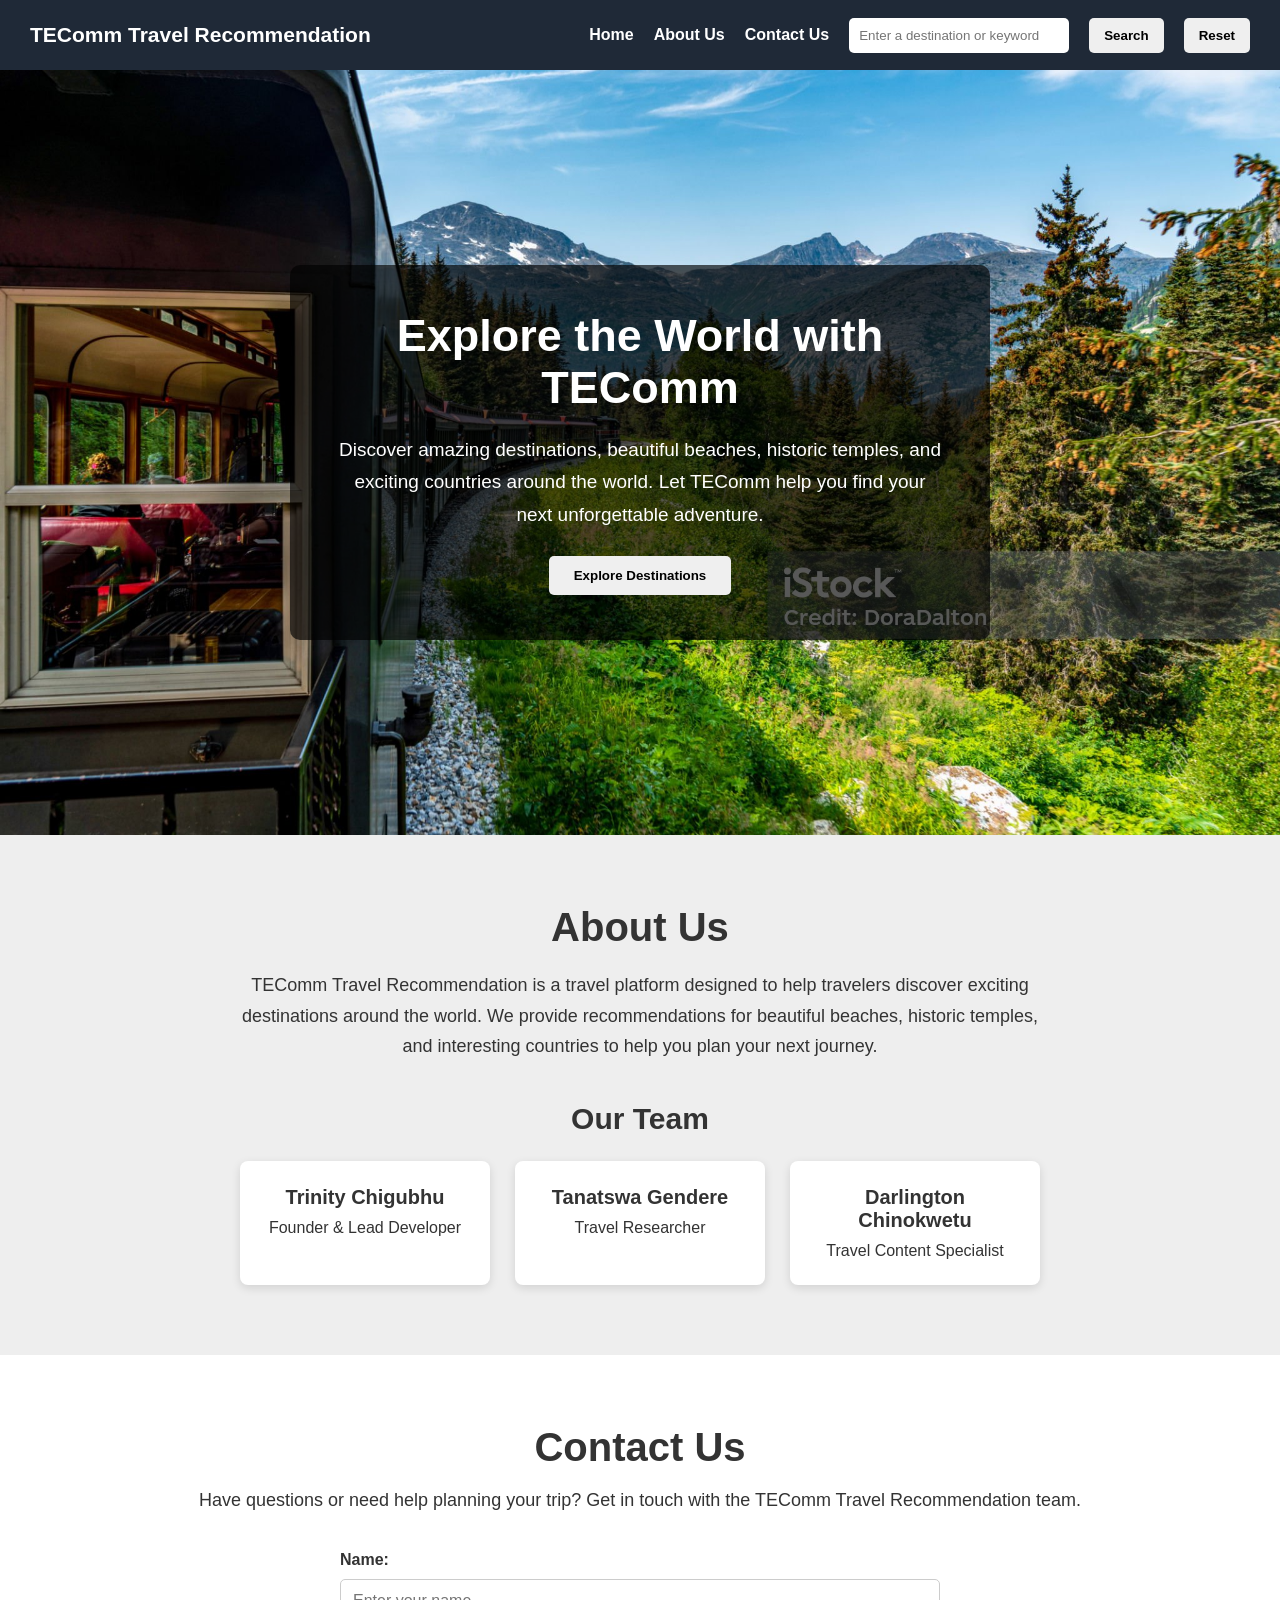
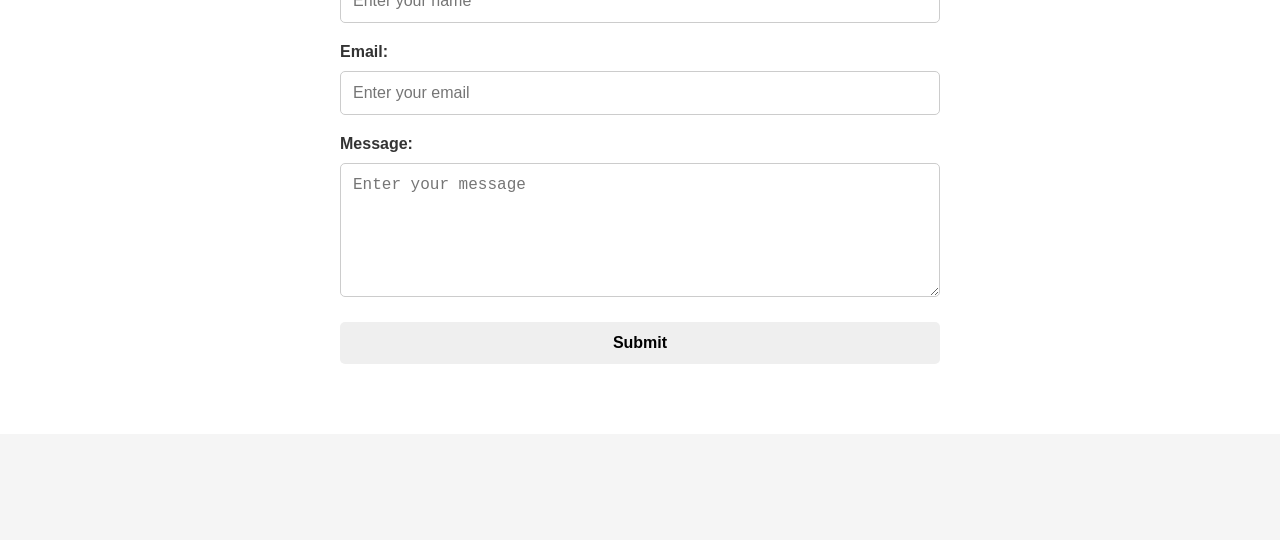
<file: index.html>
<!DOCTYPE html>
<html lang="en">

<head>
    <meta charset="UTF-8">
    <meta name="viewport" content="width=device-width, initial-scale=1.0">
    <title>TEComm Travel Recommendation</title>
    <link rel="stylesheet" href="travel_recommendation.css">

</head>

<body>

    <!-- Navigation Bar -->
    <nav>
        <h2>TEComm Travel Recommendation</h2>

        <a href="#home">Home</a>
        <a href="#about">About Us</a>
        <a href="#contact">Contact Us</a>

        <input 
            type="text" 
            id="searchInput" 
            placeholder="Enter a destination or keyword"
        >

        <button id="searchButton">Search</button>
        <button id="resetButton">Reset</button>
    </nav>
    <!-- Home Section -->
    <section id="home" class="home-section">

        <div class="home-content">
            <h1>Explore the World with TEComm</h1>

            <p>
                Discover amazing destinations, beautiful beaches, historic
                temples, and exciting countries around the world.
                Let TEComm help you find your next unforgettable adventure.
            </p>

            <button>Explore Destinations</button>
        </div>

    </section>
    <!-- About Us Section -->
    <section id="about">
    
        <h1>About Us</h1>
    
        <p>
            TEComm Travel Recommendation is a travel platform designed to help
            travelers discover exciting destinations around the world.
            We provide recommendations for beautiful beaches, historic temples,
            and interesting countries to help you plan your next journey.
        </p>
    
        <h2>Our Team</h2>
    
        <div class="team">
        
            <div class="team-member">
                <h3>Trinity Chigubhu</h3>
                <p>Founder & Lead Developer</p>
            </div>
        
            <div class="team-member">
                <h3>Tanatswa Gendere</h3>
                <p>Travel Researcher</p>
            </div>
        
            <div class="team-member">
                <h3>Darlington Chinokwetu</h3>
                <p>Travel Content Specialist</p>
            </div>
        
        </div>
    
    </section>
    <!-- Contact Us Section -->
    <section id="contact">

        <h1>Contact Us</h1>

        <p>
            Have questions or need help planning your trip?
            Get in touch with the TEComm Travel Recommendation team.
        </p>

        <form>

            <label for="name">Name:</label>
            <input
                type="text"
                id="name"
                name="name"
                placeholder="Enter your name"
                required
            >

            <label for="email">Email:</label>
            <input
                type="email"
                id="email"
                name="email"
                placeholder="Enter your email"
                required
            >

            <label for="message">Message:</label>
            <textarea
                id="message"
                name="message"
                rows="6"
                placeholder="Enter your message"
                required
            ></textarea>

            <button type="submit">Submit</button>

        </form>

    </section>

    <section id="results"></section>

    <script src="travel_recommendation.js"></script>

</body>

</html>
</file>
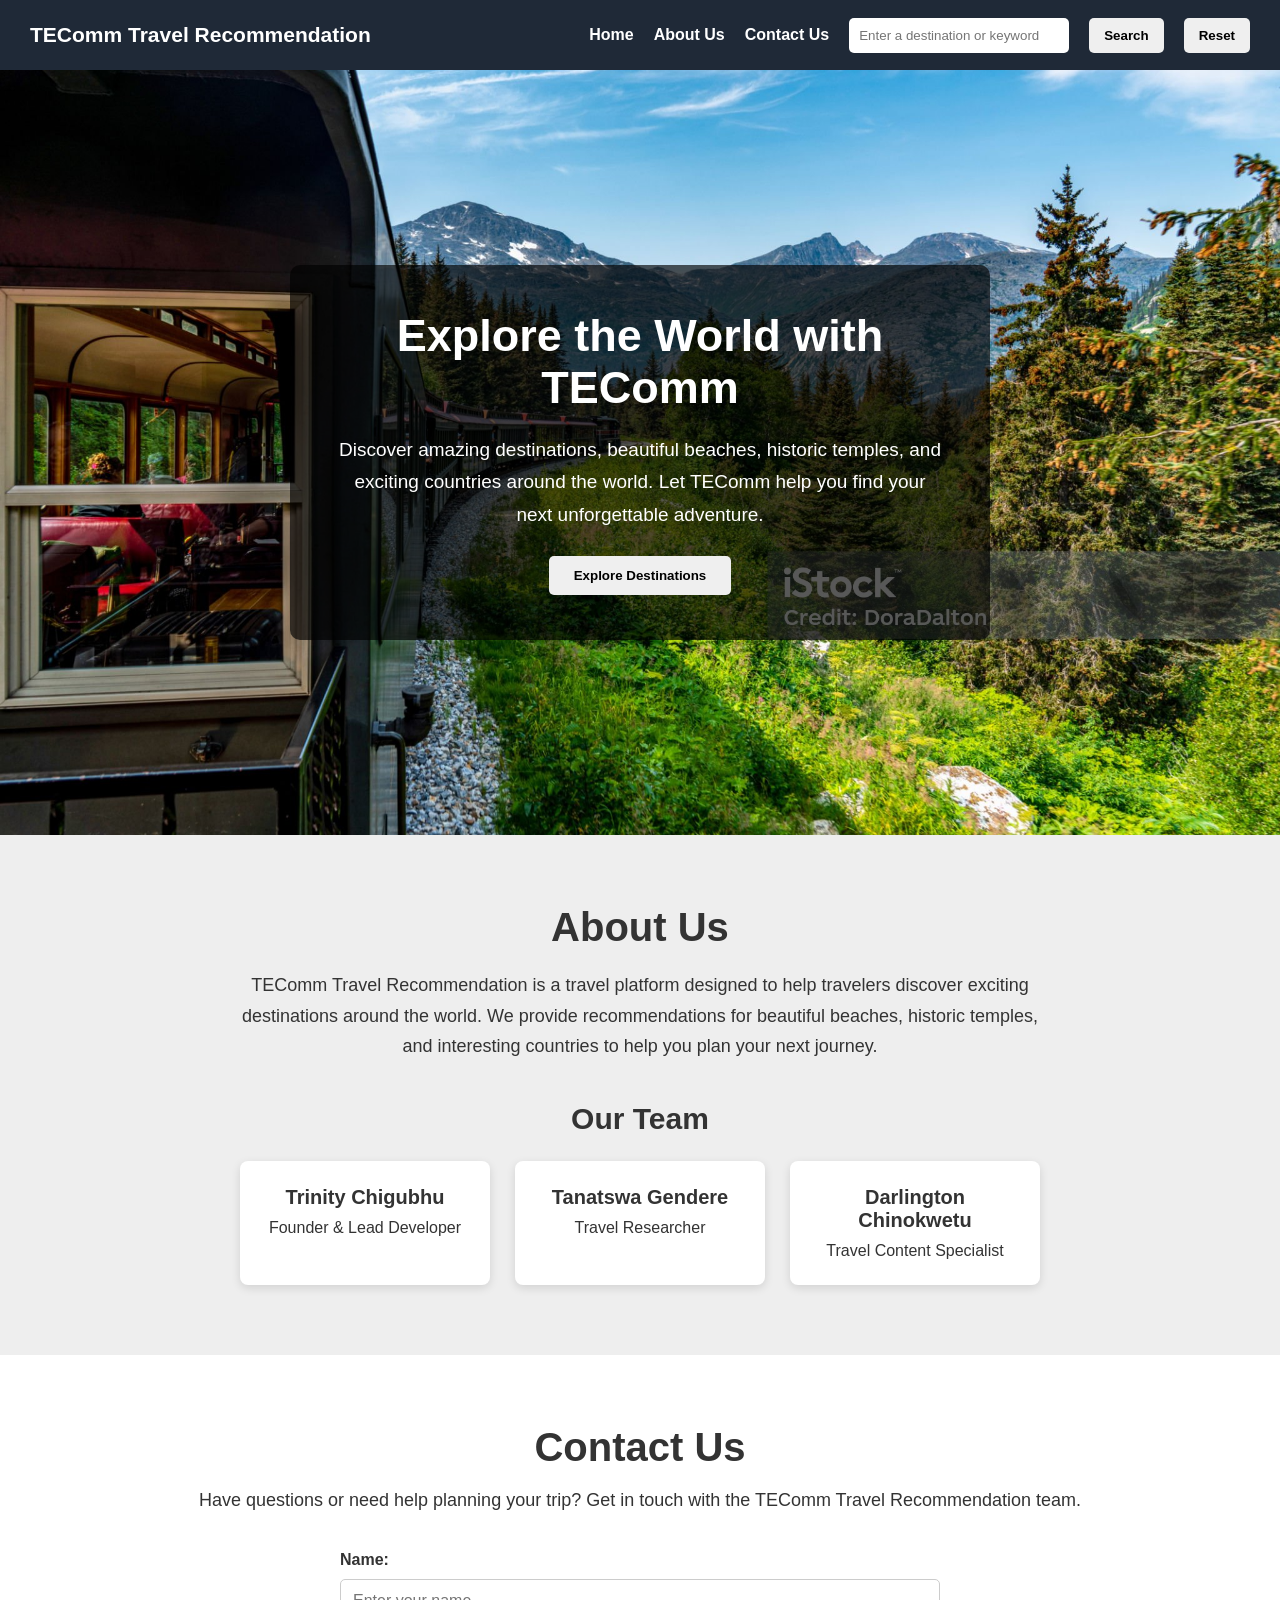
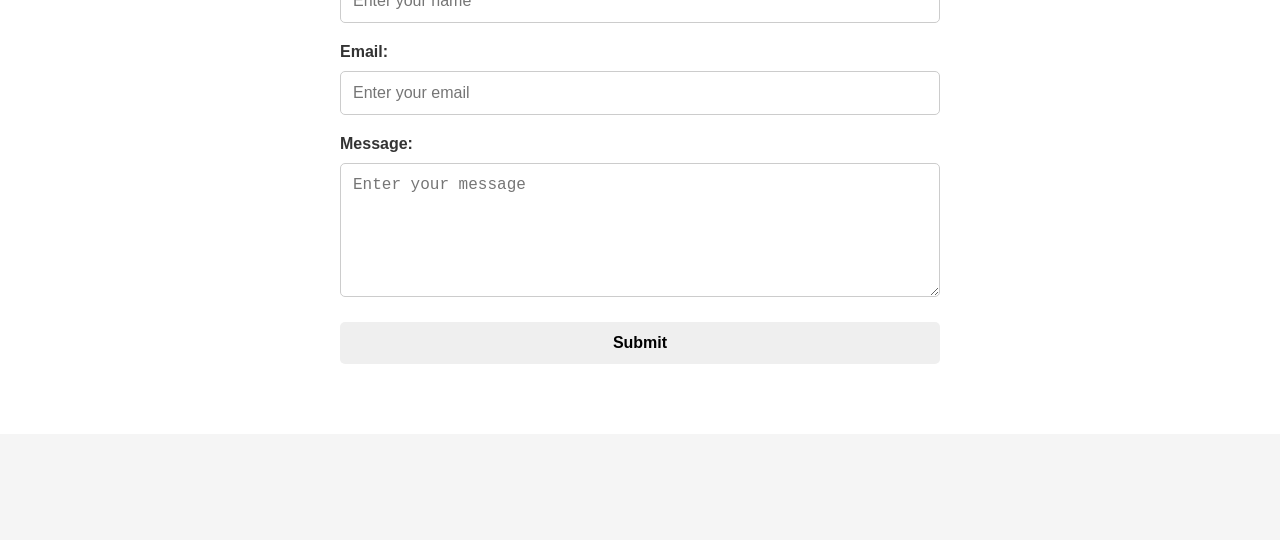
<file: travel_recommendation.html>
<!DOCTYPE html>
<html lang="en">

<head>
    <meta charset="UTF-8">
    <meta name="viewport" content="width=device-width, initial-scale=1.0">
    <title>TEComm Travel Recommendation</title>
    <link rel="stylesheet" href="travel_recommendation.css">

</head>

<body>

    <!-- Navigation Bar -->
    <nav>
        <h2>TEComm Travel Recommendation</h2>

        <a href="#home">Home</a>
        <a href="#about">About Us</a>
        <a href="#contact">Contact Us</a>

        <input 
            type="text" 
            id="searchInput" 
            placeholder="Enter a destination or keyword"
        >

        <button id="searchButton">Search</button>
        <button id="resetButton">Reset</button>
    </nav>
    <!-- Home Section -->
    <section id="home" class="home-section">

        <div class="home-content">
            <h1>Explore the World with TEComm</h1>

            <p>
                Discover amazing destinations, beautiful beaches, historic
                temples, and exciting countries around the world.
                Let TEComm help you find your next unforgettable adventure.
            </p>

            <button>Explore Destinations</button>
        </div>

    </section>
    <!-- About Us Section -->
    <section id="about">
    
        <h1>About Us</h1>
    
        <p>
            TEComm Travel Recommendation is a travel platform designed to help
            travelers discover exciting destinations around the world.
            We provide recommendations for beautiful beaches, historic temples,
            and interesting countries to help you plan your next journey.
        </p>
    
        <h2>Our Team</h2>
    
        <div class="team">
        
            <div class="team-member">
                <h3>Trinity Chigubhu</h3>
                <p>Founder & Lead Developer</p>
            </div>
        
            <div class="team-member">
                <h3>Tanatswa Gendere</h3>
                <p>Travel Researcher</p>
            </div>
        
            <div class="team-member">
                <h3>Darlington Chinokwetu</h3>
                <p>Travel Content Specialist</p>
            </div>
        
        </div>
    
    </section>
    <!-- Contact Us Section -->
    <section id="contact">

        <h1>Contact Us</h1>

        <p>
            Have questions or need help planning your trip?
            Get in touch with the TEComm Travel Recommendation team.
        </p>

        <form>

            <label for="name">Name:</label>
            <input
                type="text"
                id="name"
                name="name"
                placeholder="Enter your name"
                required
            >

            <label for="email">Email:</label>
            <input
                type="email"
                id="email"
                name="email"
                placeholder="Enter your email"
                required
            >

            <label for="message">Message:</label>
            <textarea
                id="message"
                name="message"
                rows="6"
                placeholder="Enter your message"
                required
            ></textarea>

            <button type="submit">Submit</button>

        </form>

    </section>

    <section id="results"></section>

    <script src="travel_recommendation.js"></script>

</body>

</html>
</file>
<file: travel_recommendation.css>
/* =========================
   GENERAL
========================= */

* {
    margin: 0;
    padding: 0;
    box-sizing: border-box;
}

html {
    scroll-behavior: smooth;
}

body {
    font-family: Arial, sans-serif;
    color: #333;
    background: #f5f5f5;
}


/* =========================
   NAVBAR
========================= */

nav {
    background-color: #1f2937;
    color: white;
    min-height: 70px;
    padding: 15px 30px;

    display: flex;
    align-items: center;
    gap: 20px;

    position: sticky;
    top: 0;
    z-index: 1000;
}

nav h2 {
    font-size: 21px;
    margin-right: auto;
    white-space: nowrap;
}

nav a {
    color: white;
    text-decoration: none;
    font-weight: bold;
}

nav a:hover {
    color: #38bdf8;
}

nav input {
    width: 220px;
    padding: 10px;
    border: none;
    border-radius: 5px;
    outline: none;
}

nav button {
    padding: 10px 15px;
    border: none;
    border-radius: 5px;
    cursor: pointer;
    font-weight: bold;
}

nav button:hover {
    opacity: 0.8;
}


/* =========================
   HOME
========================= */

.home-section {
    min-height: 85vh;

    background-image: url("images/travel.jpg");
    background-size: cover;
    background-position: center;

    display: flex;
    justify-content: center;
    align-items: center;

    text-align: center;
    padding: 40px 20px;
}

.home-content {
    max-width: 700px;
    padding: 45px;

    background: rgba(0, 0, 0, 0.65);
    color: white;

    border-radius: 10px;
}

.home-content h1 {
    font-size: 45px;
    margin-bottom: 20px;
}

.home-content p {
    font-size: 19px;
    line-height: 1.7;
}

.home-content button {
    margin-top: 25px;
    padding: 12px 25px;

    border: none;
    border-radius: 5px;

    cursor: pointer;
    font-weight: bold;
}


/* =========================
   SEARCH RESULTS
========================= */

#results {
    padding: 50px 20px;
    max-width: 900px;
    margin: 0 auto;
}

#results h2 {
    text-align: center;
    font-size: 32px;
    margin-bottom: 25px;
}


/* =========================
   RECOMMENDATION CARDS
========================= */

.recommendation-card {
    background: white;

    border-radius: 8px;
    overflow: hidden;

    box-shadow: 0 3px 10px rgba(0, 0, 0, 0.15);

    transition: transform 0.3s;
}

.recommendation-card:hover {
    transform: translateY(-5px);
}

.recommendation-card img {
    width: 100%;
    height: 180px;

    object-fit: cover;
    display: block;
}

.recommendation-card h3 {
    padding: 15px 15px 5px;
    font-size: 20px;
}

.recommendation-card p {
    padding: 0 15px 20px;

    font-size: 14px;
    line-height: 1.5;
    color: #555;
}


/* =========================
   ABOUT US
========================= */

#about {
    padding: 70px 10%;
    text-align: center;
    background: #eeeeee;
}

#about h1 {
    font-size: 40px;
    margin-bottom: 20px;
}

#about > p {
    max-width: 800px;
    margin: 0 auto 40px;

    font-size: 18px;
    line-height: 1.7;
}

#about h2 {
    font-size: 30px;
    margin-bottom: 25px;
}

.team {
    display: flex;
    justify-content: center;
    gap: 25px;
    flex-wrap: wrap;
}

.team-member {
    background: white;

    width: 250px;
    padding: 25px;

    border-radius: 8px;

    box-shadow: 0 3px 10px rgba(0, 0, 0, 0.12);
}

.team-member h3 {
    margin-bottom: 10px;
    font-size: 20px;
}


/* =========================
   CONTACT
========================= */

#contact {
    padding: 70px 10%;
    text-align: center;
    background: white;
}

#contact h1 {
    font-size: 40px;
    margin-bottom: 20px;
}

#contact > p {
    font-size: 18px;
    margin-bottom: 30px;
}

#contact form {
    max-width: 600px;
    margin: auto;

    display: flex;
    flex-direction: column;

    gap: 10px;

    text-align: left;
}

#contact label {
    font-weight: bold;
    margin-top: 10px;
}

#contact input,
#contact textarea {
    width: 100%;

    padding: 12px;

    border: 1px solid #ccc;
    border-radius: 5px;

    font-size: 16px;
    outline: none;
}

#contact input:focus,
#contact textarea:focus {
    border-color: #38bdf8;
}

#contact textarea {
    resize: vertical;
}

#contact button {
    margin-top: 15px;

    padding: 12px;

    border: none;
    border-radius: 5px;

    cursor: pointer;

    font-size: 16px;
    font-weight: bold;
}


/* =========================
   MOBILE
========================= */

@media (max-width: 768px) {

    nav {
        flex-wrap: wrap;
        justify-content: center;
    }

    nav h2 {
        width: 100%;
        text-align: center;
        margin-right: 0;
    }

    nav input {
        width: 180px;
    }

    .home-content h1 {
        font-size: 32px;
    }

    .home-content p {
        font-size: 16px;
    }

    #about,
    #contact {
        padding: 50px 20px;
    }
}
</file>
